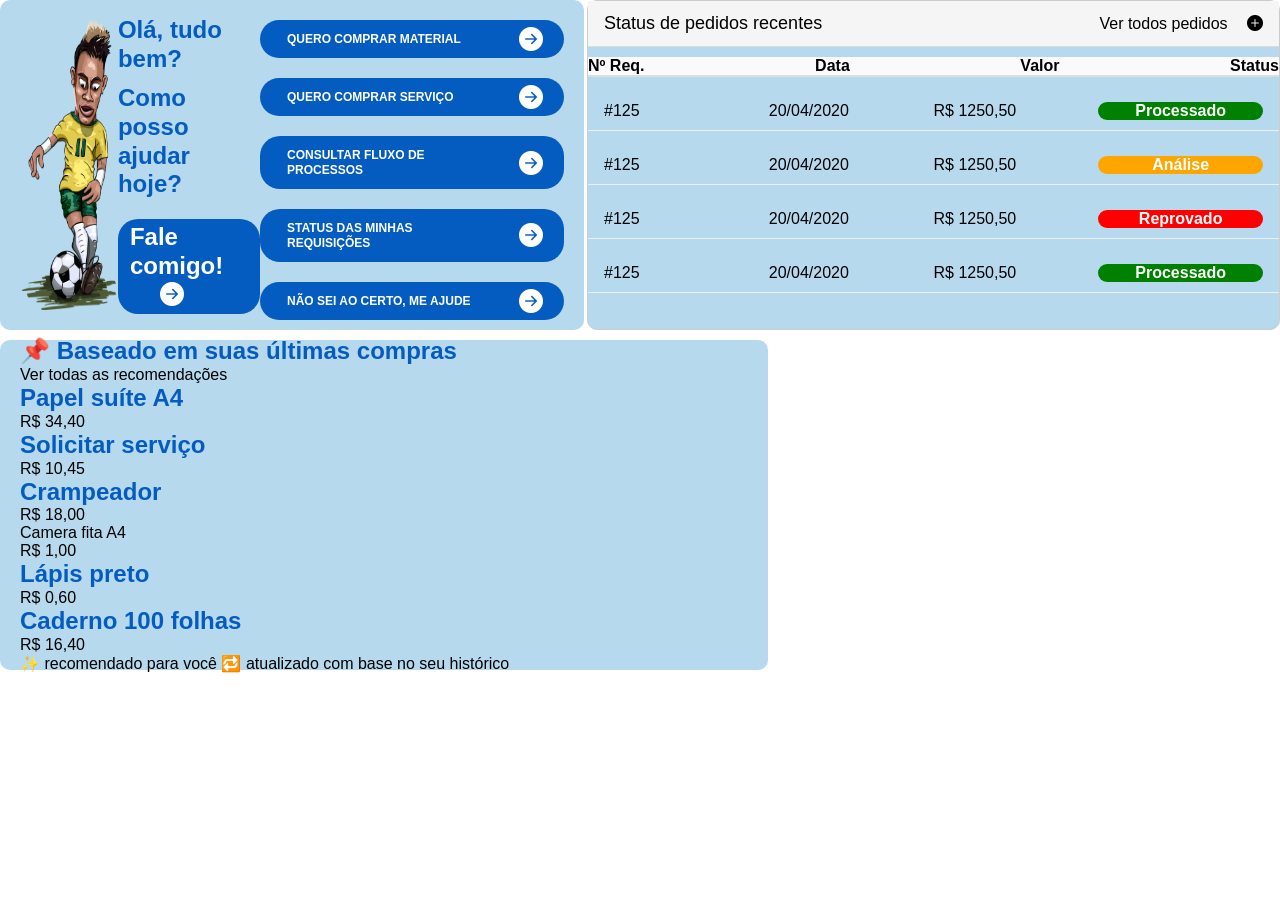
<file: tela_1.html>
<!doctype html>
<html lang="pt-br">
<head>
  <meta charset="UTF-8" />
  <meta name="viewport" content="width=device-width, initial-scale=1.0" />

  <link
    rel="stylesheet"
    href="https://cdn.jsdelivr.net/npm/bootstrap-icons@1.11.3/font/bootstrap-icons.css"
  />

  <link rel="stylesheet" href="tela_1.css" />

  <title>Tela 1</title>
</head>

<body>
  <main>
    <section>
      <div class="intro">

        <img id="ney" src="assets/Neymar.png" />

        <div class="txt">
          <h2>Olá, tudo bem?</h2>
          <h2>Como posso ajudar hoje?</h2>

          <div class="btn">
            <h2>Fale comigo! <i class="bi bi-arrow-right-circle-fill icone"></i></h2>
          </div>
        </div>

        <div class="menu">
          <div class="btn">
            <h2>QUERO COMPRAR MATERIAL <i class="bi bi-arrow-right-circle-fill icone"></i></h2>
          </div>

          <div class="btn">
            <h2>QUERO COMPRAR SERVIÇO <i class="bi bi-arrow-right-circle-fill icone"></i></h2>
          </div>

          <div class="btn">
            <h2>CONSULTAR FLUXO DE PROCESSOS <i class="bi bi-arrow-right-circle-fill icone"></i></h2>
          </div>

          <div class="btn">
            <h2>STATUS DAS MINHAS REQUISIÇÕES <i class="bi bi-arrow-right-circle-fill icone"></i></h2>
          </div>

          <div class="btn">
            <h2>NÃO SEI AO CERTO, ME AJUDE <i class="bi bi-arrow-right-circle-fill icone"></i></h2>
          </div>
        </div>
        </div>
          

      </div>

      <div class="pedidos">
            <div class="pedidos-cab">
              <h3>Status de pedidos recentes</h3>
              <p>Ver todos pedidos <i class="bi bi-plus-circle-fill" id="icon"></i></p>
            </div>

            <div class="pedidos-tabela">

              <div class="cabecario-pedidos">
                <p>Nº Req.</p>
                <p>Data</p>
                <p>Valor</p>
                <p>Status</p>
              </div>

              <div class="linha-pedidos">
                <p>#125</p>
                <p>20/04/2020</p>
                <p>R$ 1250,50</p>
                <p class="ok">Processado</p>
              </div>

              <div class="linha-pedidos">
                <p>#125</p>
                <p>20/04/2020</p>
                <p>R$ 1250,50</p>
                <p class="analise">Análise</p>
              </div>

              <div class="linha-pedidos">
                <p>#125</p>
                <p>20/04/2020</p>
                <p>R$ 1250,50</p>
                <p class="erro">Reprovado</p>
              </div>

              <div class="linha-pedidos">
                <p>#125</p>
                <p>20/04/2020</p>
                <p>R$ 1250,50</p>
                <p class="ok">Processado</p>
              </div>

            </div>
          </div>
    </section>
   
    <section>
      <div class="intro">
        <div class="recomendacao-wrapper">
            
            <div class="recomend-header">
                <h2>📌 Baseado em suas últimas compras</h2>
                <p>Ver todas as recomendações</p>
            </div>

            
            <div class="lista-produtos">
        
                <div class="produto-item">
                    <h2 class="nome-produto">Papel suíte A4</h2>
                    <span class="preco-produto">R$ 34,40</span>
                </div>

                <div class="produto-item">
                    <h2 class="nome-produto">Solicitar serviço</h2>
                    <span class="preco-produto">R$ 10,45</span>
                </div>
       
                <div class="produto-item">
                    <h2 class="nome-produto">Crampeador</h2>
                    <span class="preco-produto">R$ 18,00</span>
                </div>
     
                <div class="produto-item">
                    <p class="nome-produto">Camera fita A4</p>
                    <span class="preco-produto">R$ 1,00</span>
                </div>
         
                <div class="produto-item">
                    <h2 class="nome-produto">Lápis preto</h2>
                    <span class="preco-produto">R$ 0,60</span>
                </div>
              
                <div class="produto-item">
                    <h2 class="nome-produto">Caderno 100 folhas</h2>
                    <span class="preco-produto">R$ 16,40</span>
                </div>
            </div>

            <div class="recomend-footer">
                <span class="badge-personalizado">✨ recomendado para você</span>
                <span>🔁 atualizado com base no seu histórico</span>
            </div>
        </div>
    </div>

    </section>
  </main>
</body>
</html>
</file>
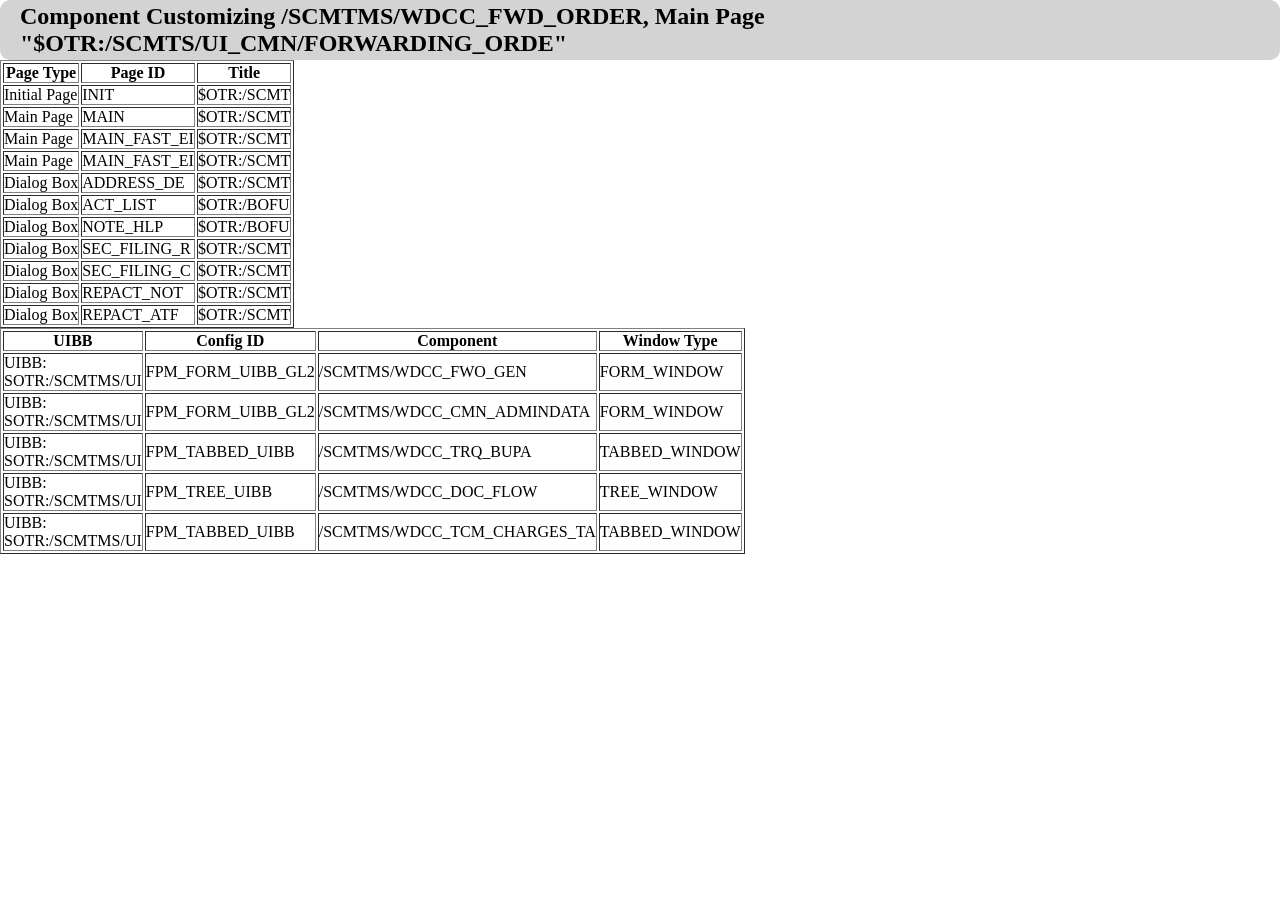
<file: tela_2.html>
<!DOCTYPE html>
<html lang="pt-br">

<head>
    <meta charset="UTF-8" />
    <meta name="viewport" content="width=device-width, initial-scale=1.0" />
    <link rel="stylesheet" href="https://cdn.jsdelivr.net/npm/bootstrap-icons@1.11.3/font/bootstrap-icons.css">
    <link rel="stylesheet" href="https://cdnjs.cloudflare.com/ajax/libs/font-awesome/6.5.1/css/all.min.css">
    <link rel="stylesheet" href="tela_2.css">
    <title>Tela 2</title>
</head>
    
<body>
    <main>
        <section>
          <div class="intro">
            <h2> Component Customizing /SCMTMS/WDCC_FWD_ORDER, Main Page "$OTR:/SCMTS/UI_CMN/FORWARDING_ORDE" <h2>
            </div>
          
        <table border="1">
        <tr>
          <th>Page Type</th>
          <th>Page ID</th>
          <th>Title</th>
          </tr>
        <tr>
          <td>Initial Page</td>
          <td>INIT</td>
          <td>$OTR:/SCMT</td>
        </tr>
        <tr>
          <td>Main Page</td>
          <td>MAIN</td>
          <td>$OTR:/SCMT</td>
        </tr>
        <tr>
          <td>Main Page</td>
          <td>MAIN_FAST_EI</td>
          <td>$OTR:/SCMT</td>
        </tr>
        <tr>
          <td>Main Page</td>
          <td>MAIN_FAST_EI</td>
          <td>$OTR:/SCMT</td>
        </tr>
        <tr>
          <td>Dialog Box</td>
          <td>ADDRESS_DE</td>
          <td>$OTR:/SCMT</td>
        </tr>
        <tr>
          <td>Dialog Box</td>
          <td>ACT_LIST</td>
          <td>$OTR:/BOFU</td>
        </tr>
        <tr>
          <td>Dialog Box</td>
          <td>NOTE_HLP</td>
          <td>$OTR:/BOFU</td>
        </tr>
        <tr>
          <td>Dialog Box</td>
          <td>SEC_FILING_R</td>
          <td>$OTR:/SCMT</td>
        </tr>
        <tr>
          <td>Dialog Box</td>
          <td>SEC_FILING_C</td>
          <td>$OTR:/SCMT</td>
        </tr>
        <tr>
          <td>Dialog Box</td>
          <td>REPACT_NOT</td>
          <td>$OTR:/SCMT</td>
        </tr>
        <tr>
          <td>Dialog Box</td>
          <td>REPACT_ATF</td>
          <td>$OTR:/SCMT</td>
        </tr>
      </table>
    </main>

<section>
  <div class="meio">

    <main>
  <table border="1">
    <thead>
      <tr>
        <th>UIBB</th>
        <th>Config ID</th>
        <th>Component</th>
        <th>Window Type</th>
      </tr>
    </thead>
    <tbody>
      <tr>
        <td>UIBB: SOTR:/SCMTMS/UI</td>
        <td>FPM_FORM_UIBB_GL2</td>
        <td>/SCMTMS/WDCC_FWO_GEN</td>
        <td>FORM_WINDOW</td>
      </tr>
      <tr>
        <td>UIBB: SOTR:/SCMTMS/UI</td>
        <td>FPM_FORM_UIBB_GL2</td>
        <td>/SCMTMS/WDCC_CMN_ADMINDATA</td>
        <td>FORM_WINDOW</td>
      </tr>
      <tr>
        <td>UIBB: SOTR:/SCMTMS/UI</td>
        <td>FPM_TABBED_UIBB</td>
        <td>/SCMTMS/WDCC_TRQ_BUPA</td>
        <td>TABBED_WINDOW</td>
      </tr>
      <tr>
        <td>UIBB: SOTR:/SCMTMS/UI</td>
        <td>FPM_TREE_UIBB</td>
        <td>/SCMTMS/WDCC_DOC_FLOW</td>
        <td>TREE_WINDOW</td>
      </tr>
      <tr>
        <td>UIBB: SOTR:/SCMTMS/UI</td>
        <td>FPM_TABBED_UIBB</td>
        <td>/SCMTMS/WDCC_TCM_CHARGES_TA</td>
        <td>TABBED_WINDOW</td>
      </tr>
    </tbody>
  </table>
</main>
</section>

    
</body>

</html>
</file>
<file: tela_1.css>
* {
    margin: 0;
    padding: 0;
    box-sizing: border-box;
}

body {
    font-family: Arial, sans-serif;
}

section {
    display: flex;
    width: 100%;
    height: 330px;
    margin-bottom: 10px;
}

.intro {
    display: flex;
    align-items: center;
    justify-content: space-between;
    width: 60%;
    height: 330px;
    background-color: rgb(183, 217, 238);
    border-radius: 10px;
    padding: 20px;
}

#ney {
    width: 18%;
    height: 100%;
}

.txt {
    display: flex;
    flex-direction: column;
    gap: 10px;
    width: 240px;
}

.intro h2 {
    color: rgb(4, 92, 192);
    font-size: 24px;
    line-height: 1.2;
}

.btn{
    margin-top: 10px;
    background-color: rgb(4, 92, 192);
    color: white;
    border: none;
    border-radius: 20px;
    padding: 4px 12px;
    cursor: pointer;
    font-size: 12px;
    width: 100%;
}
.btn:hover{
    transform: scale(1.02);
}
.btn h2{
    color: white;
}
.menu {
    display: flex;
    flex-direction: column;
    gap: 10px;
}

.menu h2 {
    display: flex;
    justify-content: space-between;
    align-items: center;

    width: 280px;
    padding: 8px 15px;

    background-color: rgb(4, 92, 192);
    color: white;

    border: none;
    border-radius: 20px;
    cursor: pointer;

    font-size: 12px;
}

.icone {
    color: white;
    margin-left: 30px;
    scale: 2;
}

.pedidos {
      font-family: Arial, sans-serif;
      width: 100%;
      max-width: 800px;
      border: 1px solid #ccc;
      background-color: rgb(183, 217, 238);
      border-radius: 10px;
      margin-left: 3px;
    }

    .pedidos-cab {
      display: flex;
      justify-content: space-between;
      align-items: baseline;
      padding: 12px 16px;
      background: #f5f5f5;
      border-bottom: 1px solid #ddd;
    }

    .pedidos-cab h3 {
      margin: 0;
      font-size: 18px;
      font-weight: normal;
    }

    .pedidos-cab p {
      margin: 0;
      cursor: pointer;
    }

    .pedidos-tabela {
      width: 100%;
    }

    .linha-pedidos {
      display: grid;
      grid-template-columns: 1fr 1fr 1fr 1fr;
      padding: 10px 16px;
      border-bottom: 1px solid #eee;
    }

    .cabecario-pedidos {
      background-color: #fafafa;
      font-weight: bold;
      border-bottom: 2px solid #ddd;
      flex-wrap: wrap;
      display: flex;
      justify-content: space-between;
      margin-top: 10px;
    }

    .linha-pedidos p {
      margin: 0;
      margin-top: 15px;
    }

    .ok {
        background-color: green;
        color: white;
        font-weight: bold;
        border-radius: 20px;
        text-align: center;
    }

    .analise {
        background-color: orange;
        color: white;
        font-weight: bold;
        border-radius: 20px;
        text-align: center;
    }

    .erro {
        background-color: red;
        color: white;
        font-weight: bold;
        border-radius: 20px;
        text-align: center;
    }
    #icon{
        color: rgb(0, 0, 0);
        margin-left: 15px;
        scale: 2;
    }
</file>
<file: tela_2.css>
* {
    margin: 0;
    padding: 0;
    box-sizing: border-box;
}

.intro {
    display: flex;
    align-items: center;
    width: 100%;
    height: 60px;
    background-color: lightgray;
    border-radius: 10px;
    padding: 20px;
}

.meio {
display: flex;
width: 50%;
height: 60px;
}
</file>
